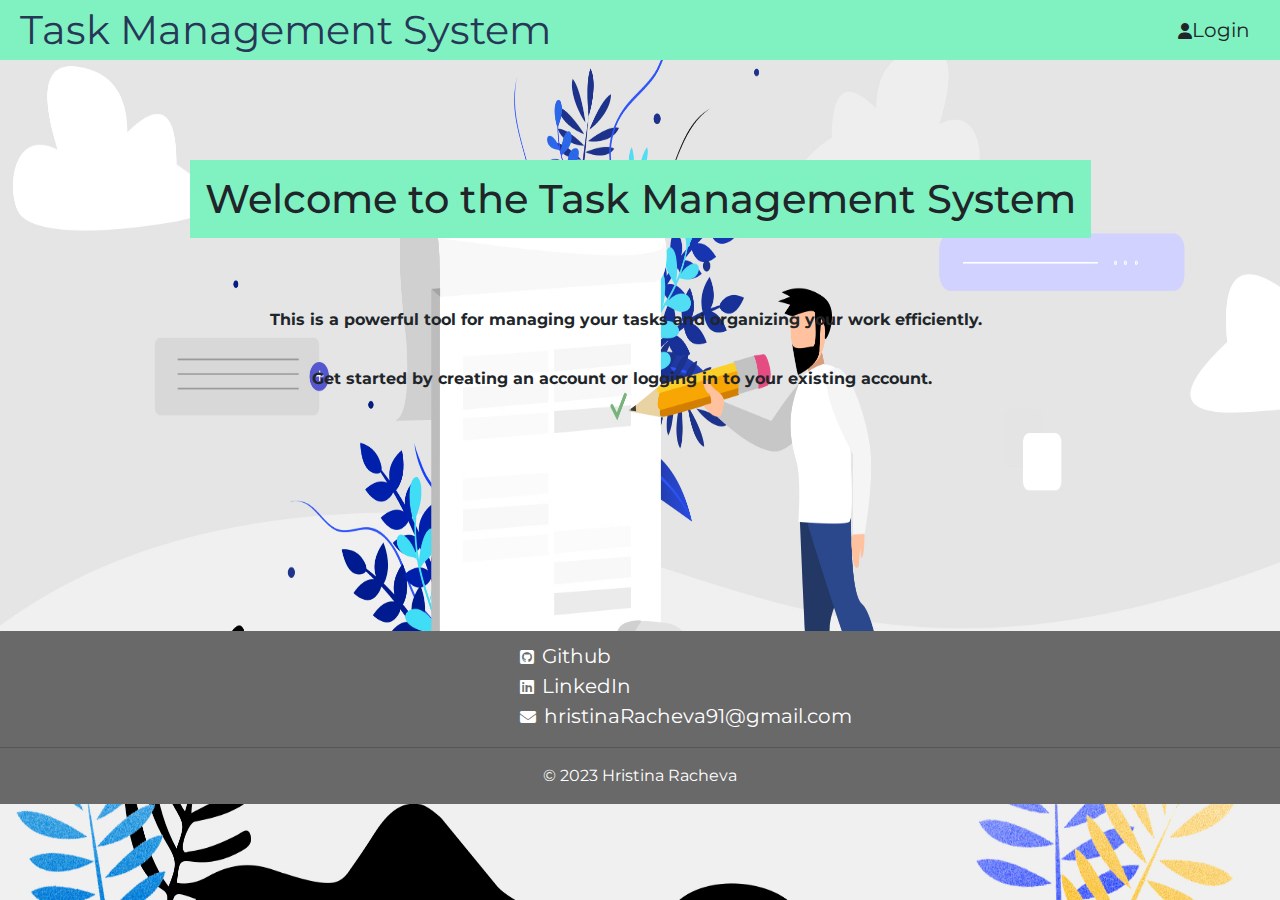
<file: src/main/resources/templates/index.html>
<!doctype html>
<html lang="en" xmlns:th="http://www.thymeleaf.org">
<head>
    <meta charset="UTF-8">
    <meta name="viewport"
          content="width=device-width, user-scalable=no, initial-scale=1.0, maximum-scale=1.0, minimum-scale=1.0">
    <meta http-equiv="X-UA-Compatible" content="ie=edge">

    <link th:href="@{/static/css/index.css}" rel="stylesheet"/>
    <link rel="stylesheet" type="text/css" href="../static/css/index.css" th:href="@{/static/css/index.css}">
    <link href="https://cdn.jsdelivr.net/npm/bootstrap@5.1.3/dist/css/bootstrap.min.css" rel="stylesheet">
    <script href="https://ajax.googleapis.com/ajax/libs/jqery/3.4.1/jqery.min.js"></script>
    <script href="https://maxcdn.bootstrapcdn.com/bootstrap/4.3.1/js/bootstrap.min.js"></script>
    <script href="https://cdnjs.cloudflare.com/ajax/libs/bootstrap-growl/1.0.6/bootstrap-growl.min.js"></script>
    <script href="https://cdnjs.cloudflare.com/ajax/libs/bootstrap-growl/1.0.6/bootstrap-growl.js"></script>

    <title>Task Management System</title>

</head>
<body>
<main>
    <nav class="index-nav">
        <a class="nav-title" href="">Task Management System</a>
        <ul>
            <li><i class="fa-solid fa-user"></i><a th:href="@{/login-form}">Login</a></li>
        </ul>
    </nav>

    <section class="index-section">
        <div class="index-content">
            <h1>Welcome to the Task Management System</h1>
            <p>This is a powerful tool for managing your tasks and organizing your work efficiently.</p>
            <p>Get started by creating an account or logging in to your existing account.</p>
        </div>
    </section>
</main>

<footer>
    <article>
        <ul>
            <li><i class="fa-brands fa-square-github"></i><a href="https://github.com/Hristinchet0">Github</a></li>
            <li><i class="fa-brands fa-linkedin"></i><a href="https://www.linkedin.com/in/hristina-racheva-a44b00254/">LinkedIn</a></li>
            <li><i class="fa-solid fa-envelope"></i><a>hristinaRacheva91@gmail.com</a></li>
        </ul>
    </article>
    <hr/>
    <section>
        <p>© 2023 Hristina Racheva</p>
    </section>
</footer>


</body>
</html>
</file>
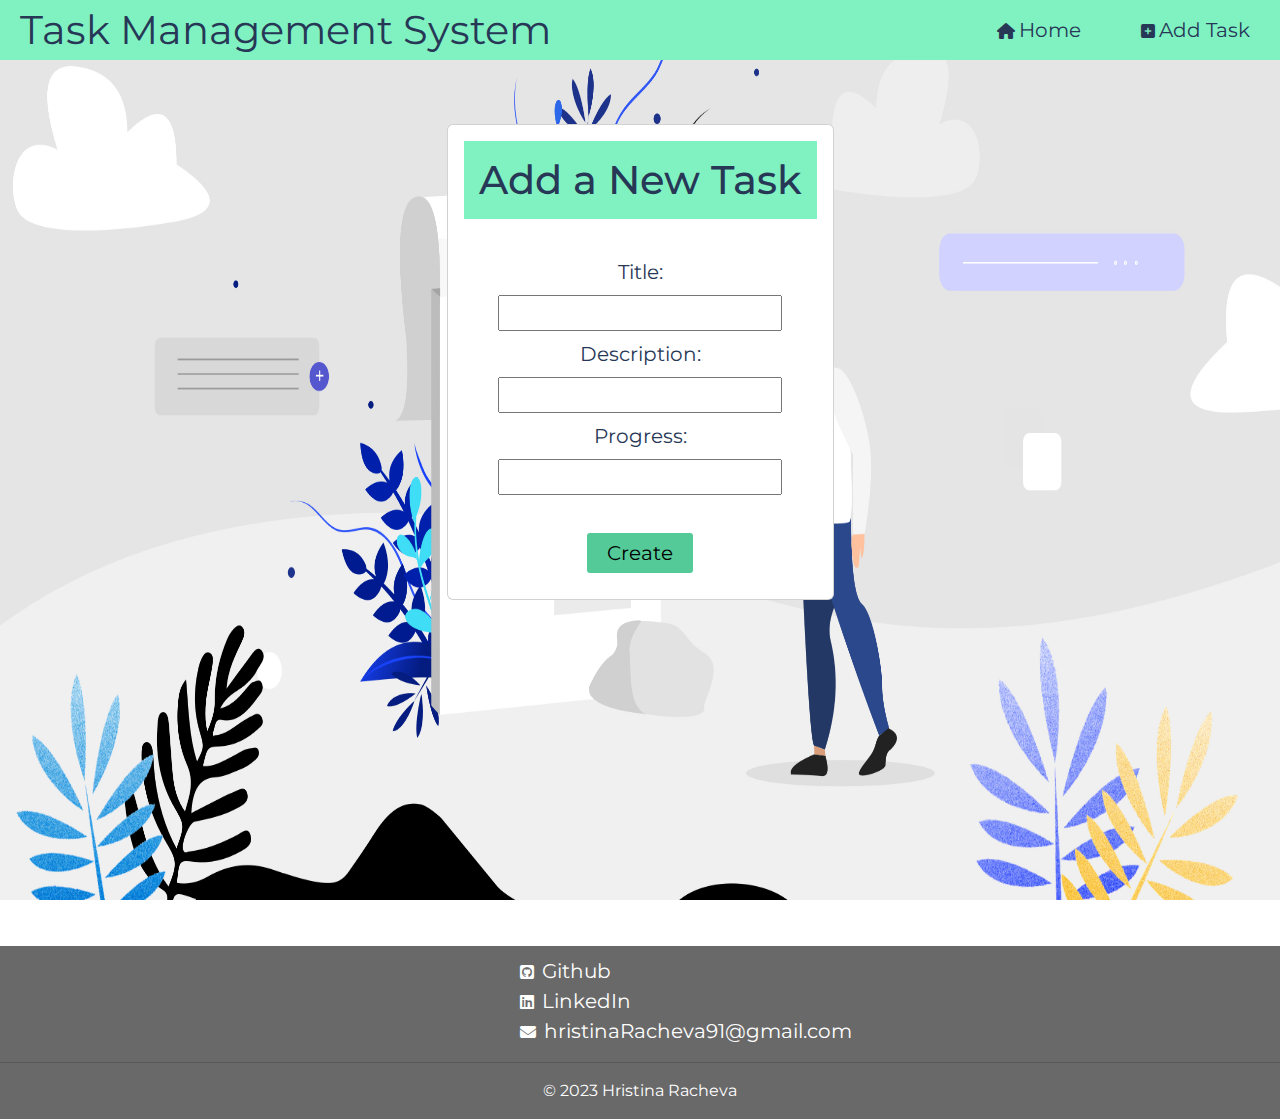
<file: src/main/resources/templates/add_Task.html>
<!doctype html>
<html lang="en" xmlns:th="http://www.thymeleaf.org">
<head>
    <meta charset="UTF-8">
    <meta name="viewport"
          content="width=device-width, user-scalable=no, initial-scale=1.0, maximum-scale=1.0, minimum-scale=1.0">
    <meta http-equiv="X-UA-Compatible" content="ie=edge">

    <link th:href="@{/static/css/add-task.css}" rel="stylesheet"/>
    <link rel="stylesheet" type="text/css" href="../static/css/add-task.css" th:href="@{/static/css/add-task.css}">
    <link href="https://cdn.jsdelivr.net/npm/bootstrap@5.1.3/dist/css/bootstrap.min.css" rel="stylesheet">
    <script href="https://ajax.googleapis.com/ajax/libs/jqery/3.4.1/jqery.min.js"></script>
    <script href="https://maxcdn.bootstrapcdn.com/bootstrap/4.3.1/js/bootstrap.min.js"></script>
    <script href="https://cdnjs.cloudflare.com/ajax/libs/bootstrap-growl/1.0.6/bootstrap-growl.min.js"></script>
    <script href="https://cdnjs.cloudflare.com/ajax/libs/bootstrap-growl/1.0.6/bootstrap-growl.js"></script>

    <title>Task Management System</title>
</head>
<body>
<main>
    <nav>
        <a class="nav-title" href="">Task Management System</a>
        <ul>
            <li><i class="fa-solid fa-house"></i><a href="/home">Home</a></li>
            <li><i class="fa-solid fa-square-plus"></i><a href="/addTask">Add Task</a></li>
        </ul>
    </nav>

    <section>
        <div class="card">
            <div class="card-body">
                <h1 class="text-add-task">Add a New Task</h1>
                <form th:action="@{/register}" method="post">
                    <label>Title:</label>
                    <input type="text" name="title" required>
                    <label>Description:</label>
                    <input type="text" name="description" required>
                    <label>Progress:</label>
                    <input type="text" name="progress" required>
                    <button class="btn-add-task" type="submit">Create</button>
                </form>
            </div>
        </div>
    </section>
</main>

<footer>
    <article>
        <ul>
            <li><i class="fa-brands fa-square-github"></i><a href="https://github.com/Hristinchet0">Github</a></li>
            <li><i class="fa-brands fa-linkedin"></i><a href="https://www.linkedin.com/in/hristina-racheva-a44b00254/">LinkedIn</a>
            <li><i class="fa-solid fa-envelope"></i><a>hristinaRacheva91@gmail.com</a></li>
        </ul>
    </article>
    <hr/>
    <section>
        <p>© 2023 Hristina Racheva</p>
    </section>
</footer>

</body>
</html>
</file>
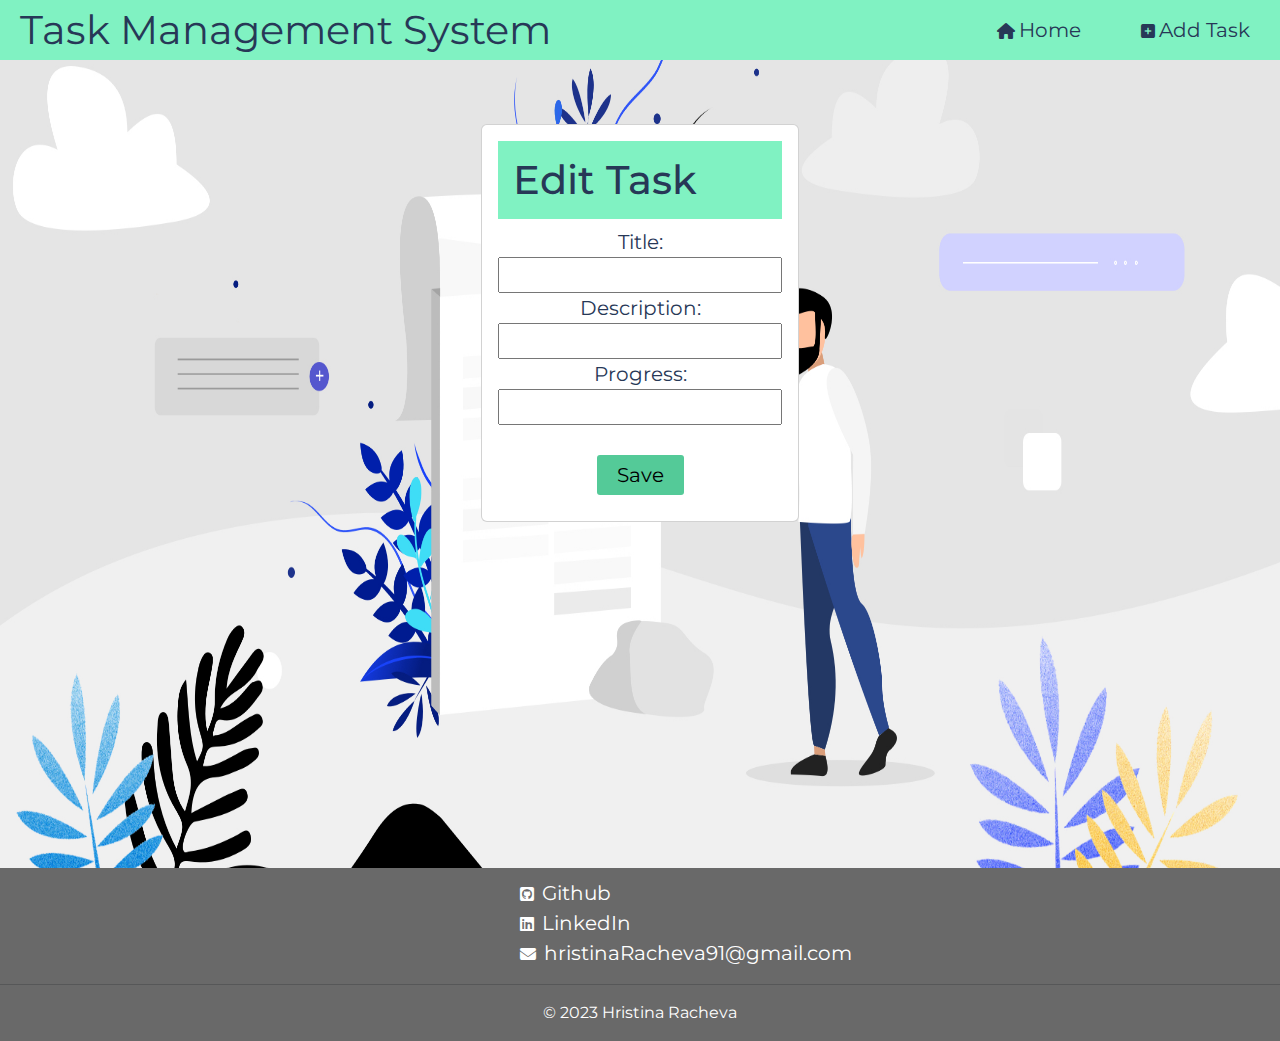
<file: src/main/resources/templates/edit.html>
<!doctype html>
<html lang="en" xmlns:th="http://www.thymeleaf.org">
<head>
    <meta charset="UTF-8">
    <meta name="viewport"
          content="width=device-width, user-scalable=no, initial-scale=1.0, maximum-scale=1.0, minimum-scale=1.0">
    <meta http-equiv="X-UA-Compatible" content="ie=edge">

    <link th:href="@{/static/css/edit.css}" rel="stylesheet"/>
    <link rel="stylesheet" type="text/css" href="../static/css/edit.css" th:href="@{/static/css/edit.css}">
    <link href="https://cdn.jsdelivr.net/npm/bootstrap@5.1.3/dist/css/bootstrap.min.css" rel="stylesheet">
    <script href="https://ajax.googleapis.com/ajax/libs/jqery/3.4.1/jqery.min.js"></script>
    <script href="https://maxcdn.bootstrapcdn.com/bootstrap/4.3.1/js/bootstrap.min.js"></script>
    <script href="https://cdnjs.cloudflare.com/ajax/libs/bootstrap-growl/1.0.6/bootstrap-growl.min.js"></script>
    <script href="https://cdnjs.cloudflare.com/ajax/libs/bootstrap-growl/1.0.6/bootstrap-growl.js"></script>

    <title>Edit Task</title>
</head>
<body>
<main>

<nav>
    <a class="nav-title" href="">Task Management System</a>
    <ul>
        <li><i class="fa-solid fa-house"></i><a href="/home">Home</a></li>
        <li><i class="fa-solid fa-square-plus"></i><a href="/addTask">Add Task</a></li>
    </ul>
</nav>

<section>
    <div class="card">
        <div class="card-body">
            <h1 class="text-add-task">Edit Task</h1>
            <form th:action="@{/update}" method="post" th:object="${task}">
                <input type="hidden" th:value="${task.id}" name="id">
                <label>Title:</label>
                <input type="text" name="title" th:value="${task.title}" required>
                <label>Description:</label>
                <input type="text" name="description" th:value="${task.description}" required>
                <label>Progress:</label>
                <input type="text" name="progress" th:value="${task.progress}" required>
                <button class="btn-save" type="submit">Save</button>
            </form>
        </div>
    </div>
</section>
</main>

<footer>
    <article>
        <ul>
            <li><i class="fa-brands fa-square-github"></i><a href="https://github.com/Hristinchet0">Github</a></li>
            <li><i class="fa-brands fa-linkedin"></i><a href="https://www.linkedin.com/in/hristina-racheva-a44b00254/">LinkedIn</a>
            <li><i class="fa-solid fa-envelope"></i><a>hristinaRacheva91@gmail.com</a></li>
        </ul>
    </article>
    <hr/>
    <section>
        <p>© 2023 Hristina Racheva</p>
    </section>
</footer>

</body>
</html>
</file>
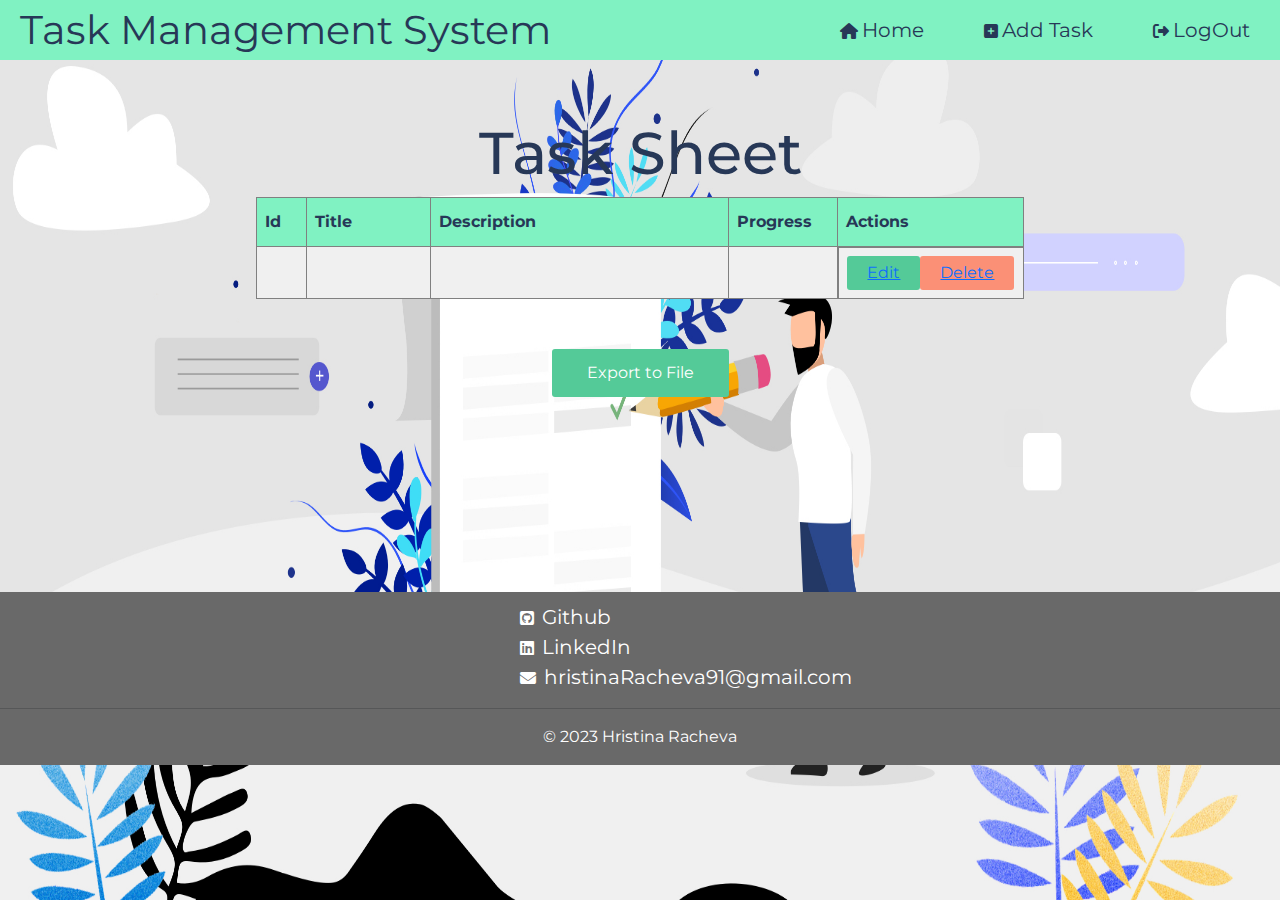
<file: src/main/resources/templates/home.html>
<!doctype html>
<html lang="en" xmlns:th="http://www.thymeleaf.org">
<head>
    <meta charset="UTF-8">
    <meta name="viewport"
          content="width=device-width, user-scalable=no, initial-scale=1.0, maximum-scale=1.0, minimum-scale=1.0">
    <meta http-equiv="X-UA-Compatible" content="ie=edge">
    <link th:href="@{/static/css/home.css}" rel="stylesheet"/>
    <link rel="stylesheet" type="text/css" href="../static/css/home.css" th:href="@{/static/css/home.css}">
    <link href="https://cdn.jsdelivr.net/npm/bootstrap@5.2.3/dist/css/bootstrap.min.css" rel="stylesheet">
    <script src="https://cdn.jsdelivr.net/npm/bootstrap@5.2.3/dist/js/bootstrap.bundle.min.js"></script>
    <title>Task Management System</title>


</head>
<body>
<main>
    <nav>
        <a class="nav-title" href="">Task Management System</a>
        <ul>
            <li><i class="fa-solid fa-house"></i><a href="/home">Home</a></li>
            <li><i class="fa-solid fa-square-plus"></i><a href="/addTask">Add Task</a></li>
            <li><i class="fa-solid fa-right-from-bracket"></i><a href="/">LogOut</a></li>
        </ul>
    </nav>

    <section>
        <div>
            <h2>Task Sheet</h2>
        </div>

        <table id="tasks">
            <thead>
            <tr>
                <th>Id</th>
                <th>Title</th>
                <th>Description</th>
                <th>Progress</th>
                <th>Actions</th>
            </tr>
            </thead>
            <tbody>
            <tr th:each="t: ${task}">
                <td th:text="${t.id}"></td>
                <td th:text="${t.title}"></td>
                <td th:text="${t.description}"></td>
                <td th:text="${t.progress}"></td>
                <td>
                    <a class="btn-edit" th:href="@{/edit/{id}(id=${t.id})}">Edit</a>
                    <a class="btn-delete" th:href="@{/delete/{id}(id=${t.id})}">Delete</a>
                </td>
            </tr>
            </tbody>
        </table>
    </section>

    <section class="modal-section">
        <button type="button" class="btn btn-primary" data-bs-toggle="modal" data-bs-target="#myModal">
            Export to File
        </button>
    </section>

    <div class="modal" id="myModal">
        <div class="modal-dialog">
            <div class="modal-content">

                <section class="section-export-data">
                    <div class="card">
                        <div class="card-body">
                            <h1>Export Data</h1>


                            <form th:action="@{/export}" method="get">
                                <label for="files">Choose a file type:</label>
                                <p><i class="fa-solid fa-file-csv"></i><i class="fa-solid fa-file-excel"></i><i
                                        class="fa-solid fa-file"></i></p>
                                <select name="files" id="files">
                                    <option value="CSV">CSV</option>
                                    <option value="TXT">TXT</option>
                                    <option value="EXCEL">EXCEL</option>
                                    <option value="JSON">JSON</option>
                                </select>
                                <br><br>
                                <div class="input-export">

                                    <input class="btn" type="submit" value="Export File">
                                    <i class="fa-solid fa-file-export"></i>

                                </div>

                            </form>
                        </div>
                    </div>
                </section>

            </div>
        </div>
    </div>
</main>

<footer>
    <article>
        <ul>
            <li><i class="fa-brands fa-square-github"></i><a href="https://github.com/Hristinchet0">Github</a></li>
            <li><i class="fa-brands fa-linkedin"></i><a href="https://www.linkedin.com/in/hristina-racheva-a44b00254/">LinkedIn</a></li>
            <li><i class="fa-solid fa-envelope"></i><a>hristinaRacheva91@gmail.com</a></li>
        </ul>
    </article>
    <hr/>
    <section>
        <p>© 2023 Hristina Racheva</p>
    </section>
</footer>

</body>
</html>
</file>
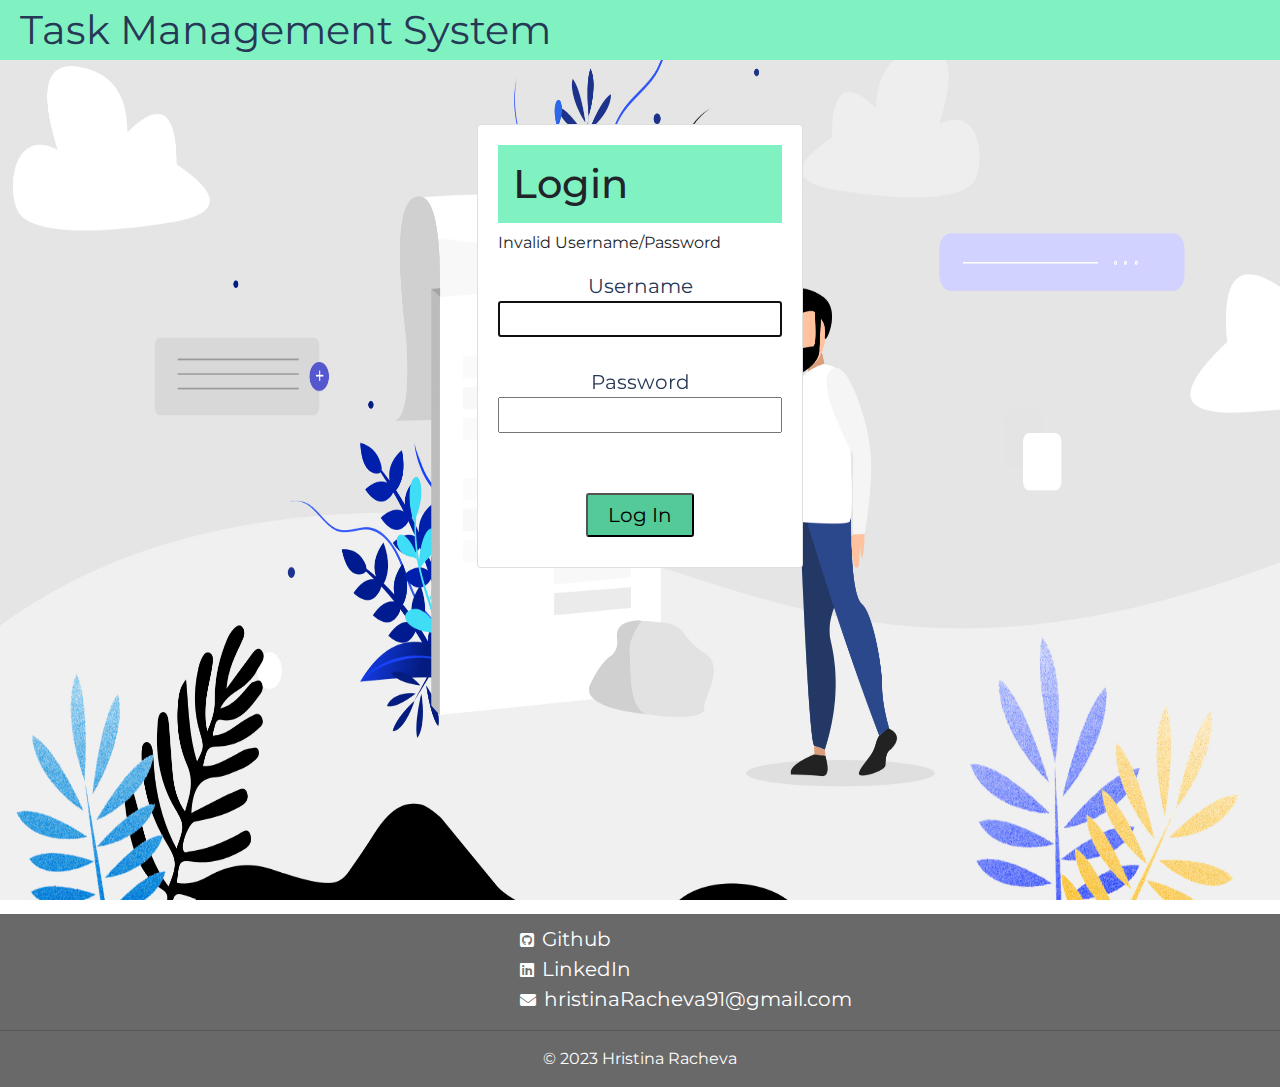
<file: src/main/resources/templates/login.html>
<!doctype html>
<html lang="en" xmlns:th="http://www.thymeleaf.org">
<head>
  <meta charset="UTF-8">
  <meta name="viewport"
        content="width=device-width, user-scalable=no, initial-scale=1.0, maximum-scale=1.0, minimum-scale=1.0">
  <meta http-equiv="X-UA-Compatible" content="ie=edge">
  <link th:href="@{/static/css/login-form.css}" rel="stylesheet"/>
  <link rel="stylesheet" type="text/css" href="../static/css/login-form.css" th:href="@{/static/css/login-form.css}">
  <link href="https://cdn.jsdelivr.net/npm/bootstrap@5.1.3/dist/css/bootstrap.min.css" rel="stylesheet">
  <script href="https://ajax.googleapis.com/ajax/libs/jqery/3.4.1/jqery.min.js"></script>
  <script href="https://maxcdn.bootstrapcdn.com/bootstrap/4.3.1/js/bootstrap.min.js"></script>
  <script href="https://cdnjs.cloudflare.com/ajax/libs/bootstrap-growl/1.0.6/bootstrap-growl.min.js"></script>
  <script href="https://cdnjs.cloudflare.com/ajax/libs/bootstrap-growl/1.0.6/bootstrap-growl.js"></script>
  <title>Task Management System</title>
</head>
<body>
<main>
  <nav>
    <a class="nav-title" href="">Task Management System</a>
  </nav>

  <section>
    <div class="card-login">
      <div class="card-body-login">
        <h1 class="text-login">Login</h1>
        <p th:if="${invalidCredentials}" class="error">Invalid Username/Password</p>
        <form th:action="@{/login}" th:object="${loginForm}" method="post">
          <label for="username">Username</label>
          <input type="text" id="username" name="username" autofocus="autofocus" />
          <br />
          <label for="password">Password</label>
          <input type="password" id="password" name="password" />
          <br />
          <input type="submit" value="Log In" />
        </form>
      </div>
    </div>
  </section>
</main>

<footer>
  <article>
    <ul>
      <li><i class="fa-brands fa-square-github"></i><a href="https://github.com/Hristinchet0">Github</a></li>
      <li><i class="fa-brands fa-linkedin"></i><a href="https://www.linkedin.com/in/hristina-racheva-a44b00254/">LinkedIn</a>
      <li><i class="fa-solid fa-envelope"></i><a>hristinaRacheva91@gmail.com</a></li>
    </ul>
  </article>
  <hr/>
  <section>
    <p>© 2023 Hristina Racheva</p>
  </section>
</footer>

</body>
</html>
</file>
